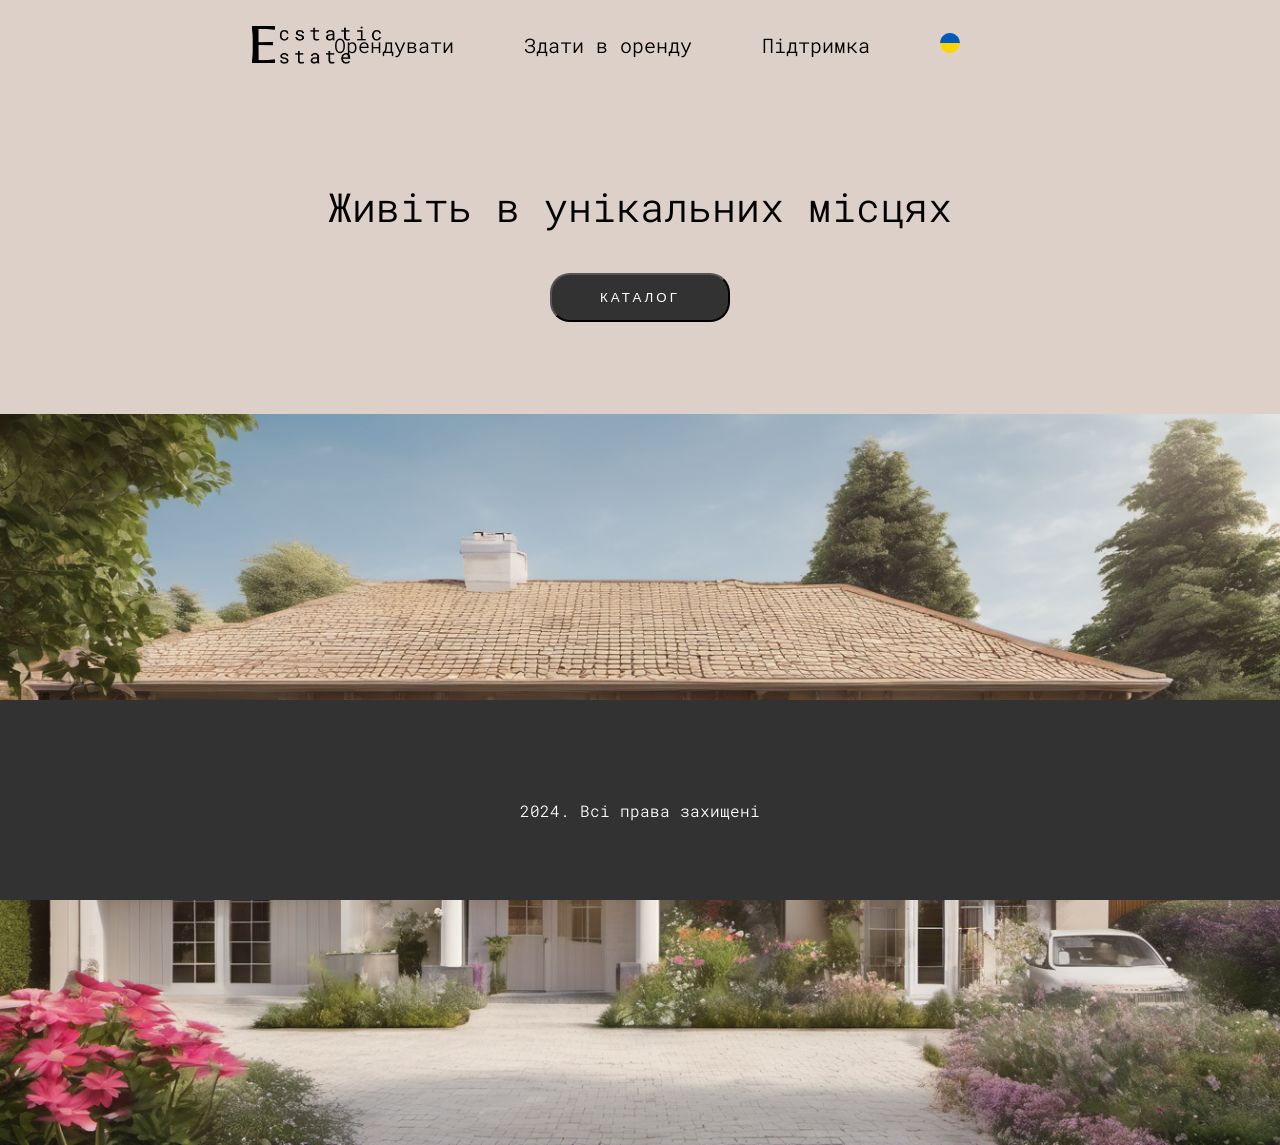
<file: html/catalogue.html>
<!DOCTYPE html>
<html lang="en">
  <head>
    <meta charset="UTF-8" />
    <meta name="viewport" content="width=device-width, initial-scale=1.0"/>
    <title>Test Header</title>
    <link rel="stylesheet" href="../styles/main-styles2.css" />
    <style>
      @import url('https://fonts.googleapis.com/css2?family=Merriweather:wght@300;400;700;900&family=Roboto+Mono:wght@100..700&display=swap');
    </style>
  </head>
  <body>
    <header id="header" class="top">
       <a href="../index.html"> <img class="logo-black" src="../images/logo-black.png" alt="Black Logo" height="75px"/></a>
       <nav class="menu">
        <ul>
          <li><a href="#">Орендувати</a></li>
          <li><a href="#">Здати в оренду</a></li>
          <li><a href="#">Підтримка</a></li>
          <li class="language-switcher">
            <a href="#" id="language-toggle">
                <img src="../images/ukraine-flag-circular.svg" alt="" height="20px">
            </a>
            <div class="language-options">
              <a href="#" class="language-option"><img src="../images/ukraine-flag-circular.svg" alt="" height="20px"></a>
              <a href="#" class="language-option"><img src="../images/uk-flag-circular.svg" alt="" height="20px"></a>
            </div>
          </li>
        </ul>
      </nav>
    </header>
    <div class="content">
      <div class="main-title">
        <p class="rent-now">Живіть в <span class="unical-text">унікальних</span> місцях</p>
        <form action="../html/catalogue.html">
          <input type="submit" value="КАТАЛОГ" class="rent-now-btn" type="button"/>
      </form>
      </div>
      <img src="../images/main-img.png" alt="" class="main-img">
    </div>
    <footer class="footer" style="position:absolute;">
      <p class="all-rights">2024. Всі права захищені</p>
    </footer>
    <script src="../scripts/script.js"></script>
  </body>
</html>
</file>
<file: styles/main-styles2.css>
body {
  background-color: #ddd0c8;
  margin: 0;
  font-family: "Roboto Mono", monospace;
  font-optical-sizing: auto;
  font-weight: 350;
  font-style: normal;
  margin-bottom: 0;
}

/* start of header*/
header {
  position: fixed;
  top: 0;
  left: 0;
  width: 100%;
  height: 90px;
  background-color: #ddd0c8;
  transition: background-color 0.5s ease;
}

.scrolled {
  background-color: #fff;
}
.logo-black {
  margin-top: 7px;
  margin-left: 200px;
}
.menu {
  position: absolute;
  top: 50%;
  transform: translateY(-50%);
  right: 200px;
}

.menu ul {
  list-style: none;
  margin-right: 80px;
  padding: 20px;
}

.menu ul li {
  display: inline-block;
  margin-left: 20px;
  position: relative;
  padding: 20px;
}

.menu ul li a {
  text-decoration: none;
  color: #000;
  position: relative;
  font-size: 20px;
}

.menu ul li a::after {
  content: "";
  position: absolute;
  left: 0;
  bottom: -7px;
  width: 100%;
  height: 2px;
  background-color: #000000;
  transform: scaleX(0);
  transition: transform 0.2s ease;
}

.menu ul li a:hover::after {
  transform: scaleX(1);
}

.language-switcher {
  position: relative;
}

.language-options {
  position: absolute;
  left: 0;
  display: none;
  background-color: #ffffff;
  padding: 5px 0;
}

.language-options.show {
  display: block;
}

.language-option {
  display: block;
  padding: 5px 20px;
  color: #fff;
  text-decoration: none;
}
/* end of header */

.content {
  margin-top: 150px; /* Відступ зверху, щоб контент не перекривався хедером */
  margin-left: 0;
  margin-bottom: 0;
  color: black;
}

.main-title {
  width: 70vh; /* Ширина вашого div */
  height: 25vh; /* Висота вашого div */
  margin: auto;
  margin-top: 20vh;
  margin-bottom: 1vh;
  text-align: center;
}

.main-img {
  width: 100%;
  margin-bottom: 0;
  display: block; /* Ensure it behaves as a block element */
}

.rent-now {
  font-size: 40px;
}

.rent-now-btn {
  text-align: center;
  border-radius: 20px;
  color: #fff;
  padding: 15px;
  background-color: #323232;
  transition: background-color 1s ease-in-out;
  transition: letter-spacing 0.5s ease;
  cursor: pointer;
  letter-spacing: 3px;
  width: 20vh;
}

.rent-now-btn:hover {
  background-color: #524d4b;
  letter-spacing: 4px;
}

.footer {
  background-color: #323232;
  height: 100px;
  width: 100%;
  margin-top: 0;
  bottom: 0;
  left: 0;
  text-align: center;
  padding-top: 100px;
}

.all-rights {
  margin: 0;
  color: #fff;
}

.vl {
  border-left: 6px solid black;
  height: 500px;
  position: absolute;
  margin-top: 90px;
  top: 0;
  left: 50%;
}
</file>
